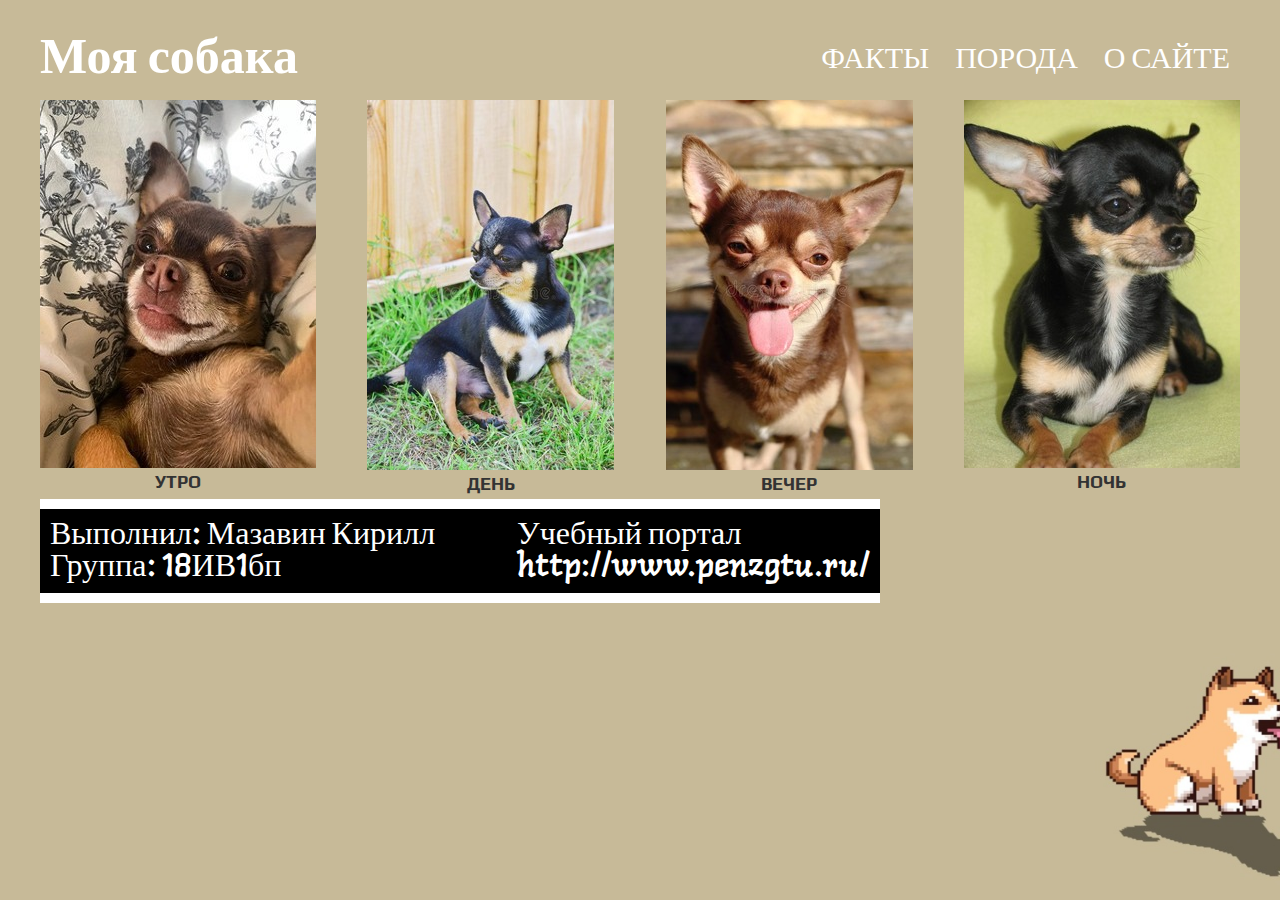
<file: index.html>
<DOCTYPE html>
<html lang="ru">
<head>
    <meta charset="UTF-8">
    <link rel="stylesheet" href="assets/css/style.css">
    <link rel="preconnect" href="https://fonts.gstatic.com">
<link href="https://fonts.googleapis.com/css2?family=Play:wght@400;700&display=swap" rel="stylesheet">
    <link rel="preconnect" href="https://fonts.gstatic.com">
<link href="https://fonts.googleapis.com/css2?family=Langar&display=swap" rel="stylesheet">
    <title>Mazavin K. 18IV1bp</title>
    </head>
    <body>
        
     <header class="header">
         <div class="container">
         <div class="header__inner">
                <div class="header__logo">Моя собака</div>
             
             <nav class="nav">
             <a class="nav__link" href="f.html">Факты</a>
             <a class="nav__link" href="g.html">Порода</a>
             <a class="nav__link" href="e.html">О сайте</a>
             </nav>
             </div>
             
             <div class="cts">
             <div class="ct__it">
             <div class="ct__img">
             <a href="a.html"><img src="assets/images/morning.jpg" alt=""></a>
             </div> 
             <div class="cts__text"> Утро</div>
             </div>
                 
             <div class="ct__it">
             <div class="ct__img">
             <a href="b.html"><img src="assets/images/day.jpg" alt=""></a>
             </div> 
             <div class="cts__text"> День</div>
             </div>    
                
             <div class="ct__it">
             <div class="ct__img">
             <a href="c.html"><img src="assets/images/evening.jpg" alt=""></a>
             </div> 
             <div class="cts__text"> Вечер</div>
             </div>
                     
             <div class="ct__it">
             <div class="ct__img">
             <a href="d.html"><img src="assets/images/night.jpg" alt=""></a>
             </div> 
             <div class="cts__text"> Ночь</div>
             </div> 
                 
             </div>
             
             <footer>
<div>
Выполнил: <span>Мазавин Кирилл</span>
Группа: <span> 18ИВ1бп </span>
</div>

<div>
Учебный портал <br /><a id="footer_href" href="http://www.penzgtu.ru/" style="color:#fff;text-decoration:none"
>http://www.penzgtu.ru/</a
>
</div>
</footer>
             
         </div>
        </header>   
    
<div class="intro"> 
    <div class="container">
    </div>
</div>
        
    </body>
    </html>
</file>
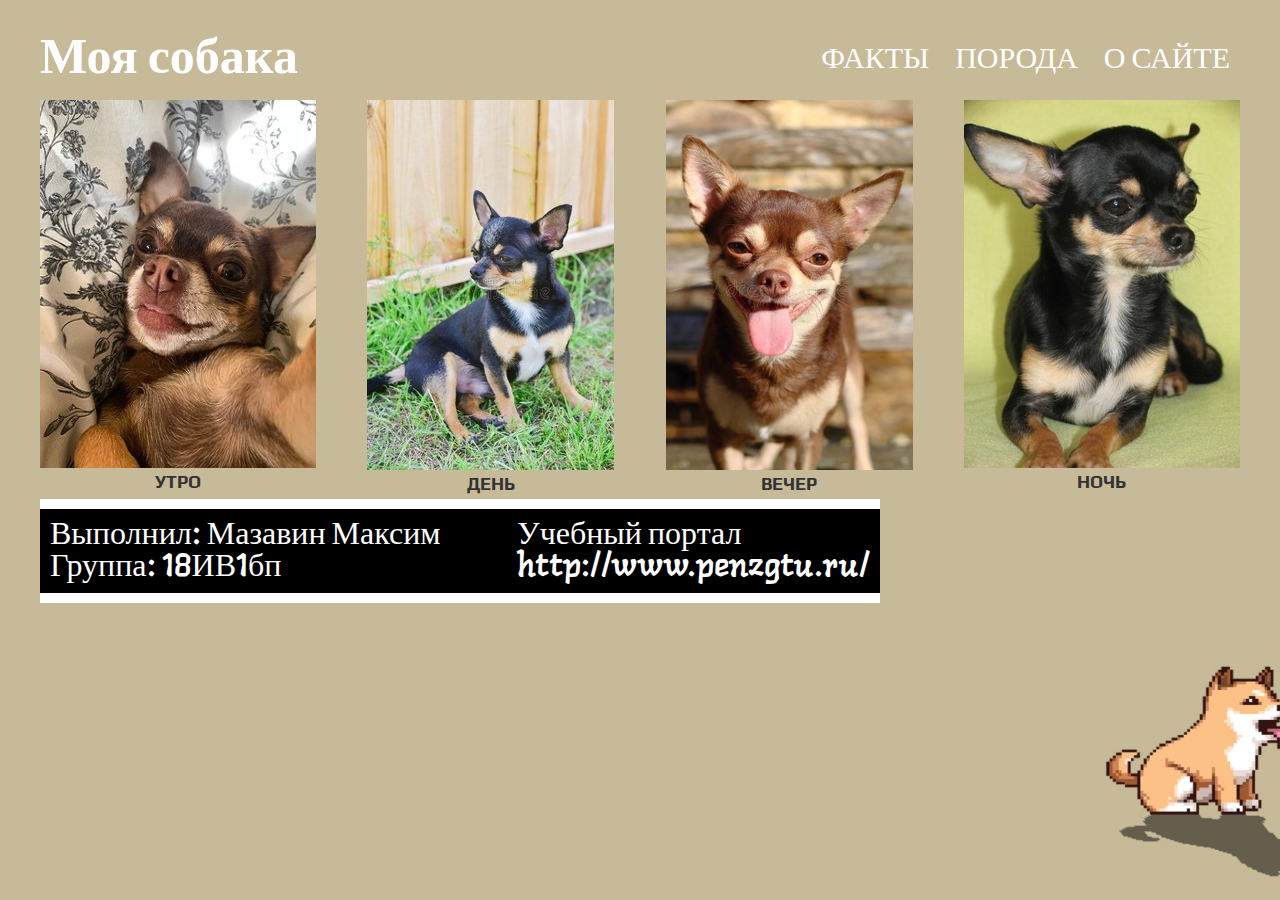
<file: dogich/index.html>
<DOCTYPE html>
<html lang="ru">
<head>
    <meta charset="UTF-8">
    <link rel="stylesheet" href="assets/css/style.css">
    <link rel="preconnect" href="https://fonts.gstatic.com">
<link href="https://fonts.googleapis.com/css2?family=Play:wght@400;700&display=swap" rel="stylesheet">
    <link rel="preconnect" href="https://fonts.gstatic.com">
<link href="https://fonts.googleapis.com/css2?family=Langar&display=swap" rel="stylesheet">
    <title>Mazavin K. 18IV1bp</title>
    </head>
    <body>
        
     <header class="header">
         <div class="container">
         <div class="header__inner">
                <div class="header__logo">Моя собака</div>
             
             <nav class="nav">
             <a class="nav__link" href="f.html">Факты</a>
             <a class="nav__link" href="g.html">Порода</a>
             <a class="nav__link" href="e.html">О сайте</a>
             </nav>
             </div>
             
             <div class="cts">
             <div class="ct__it">
             <div class="ct__img">
             <a href="a.html"><img src="assets/images/morning.jpg" alt=""></a>
             </div> 
             <div class="cts__text"> Утро</div>
             </div>
                 
             <div class="ct__it">
             <div class="ct__img">
             <a href="b.html"><img src="assets/images/day.jpg" alt=""></a>
             </div> 
             <div class="cts__text"> День</div>
             </div>    
                
             <div class="ct__it">
             <div class="ct__img">
             <a href="c.html"><img src="assets/images/evening.jpg" alt=""></a>
             </div> 
             <div class="cts__text"> Вечер</div>
             </div>
                     
             <div class="ct__it">
             <div class="ct__img">
             <a href="d.html"><img src="assets/images/night.jpg" alt=""></a>
             </div> 
             <div class="cts__text"> Ночь</div>
             </div> 
                 
             </div>
             
             <footer>
<div>
Выполнил: <span>Мазавин Максим</span>
Группа: <span> 18ИВ1бп </span>
</div>

<div>
Учебный портал <br /><a id="footer_href" href="http://www.penzgtu.ru/" style="color:#fff;text-decoration:none"
>http://www.penzgtu.ru/</a
>
</div>
</footer>
             
         </div>
        </header>   
    
<div class="intro"> 
    <div class="container">
    </div>
</div>
        
    </body>
    </html>
</file>
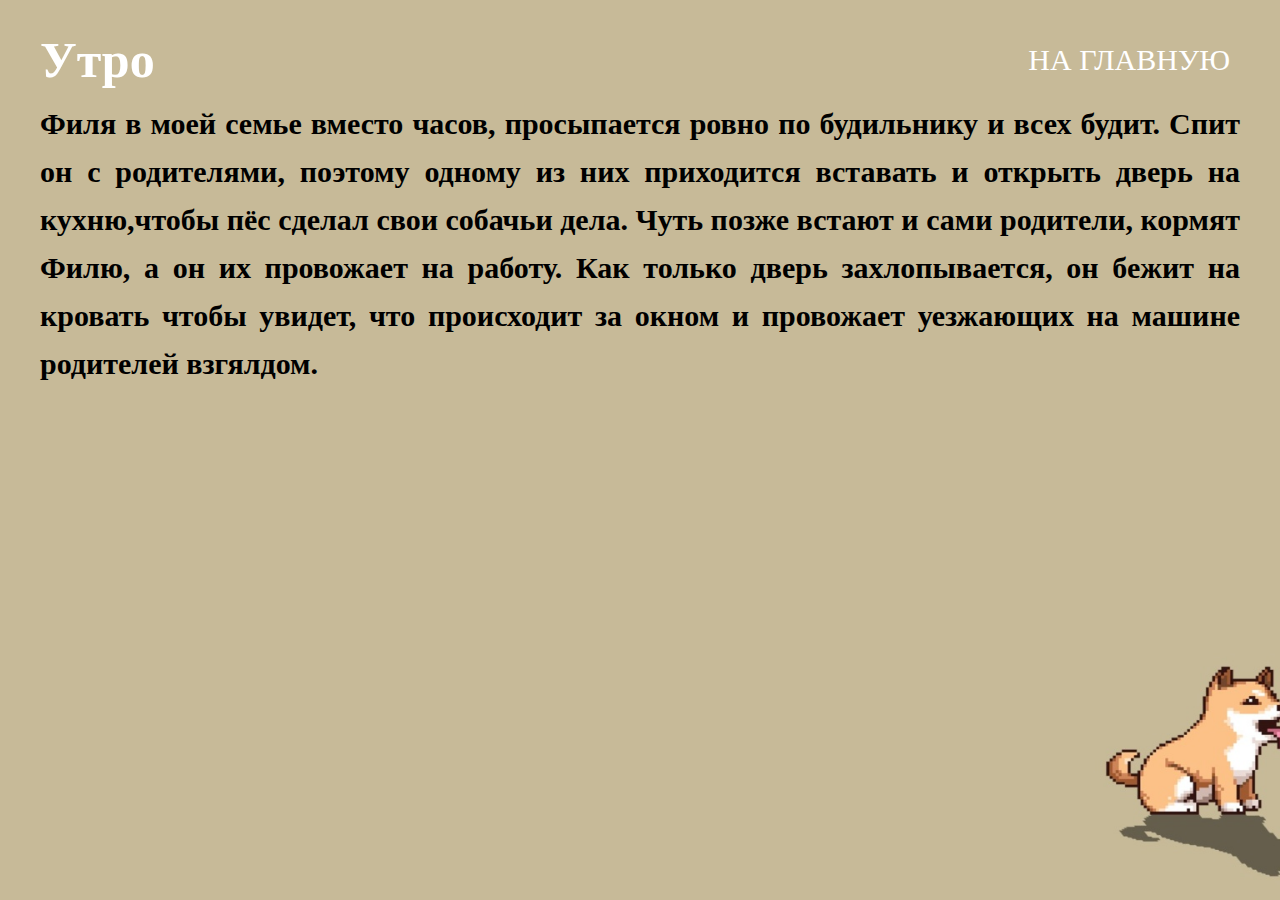
<file: a.html>
<DOCTYPE html>
<html lang="ru">
<head>
    <meta charset="UTF-8">
    <link rel="stylesheet" href="assets/css/style.css">
    <link rel="preconnect" href="https://fonts.gstatic.com">
<link href="https://fonts.googleapis.com/css2?family=Play:wght@400;700&display=swap" rel="stylesheet">
    <title>Утро</title>
    </head>
    <body>
        
     <header class="header">
         <div class="container">
         <div class="header__inner">
                <div class="header__logo">Утро</div>
             
             <nav class="nav">
             <a class="nav__link" href="index.html">На главную</a>
             </nav>
             </div>
             
             
             <div class="a_text">
<div style="color:black">
              <h1>Филя в моей семье вместо часов, просыпается ровно по будильнику и всех будит. Спит он с родителями, поэтому одному из них приходится вставать и открыть дверь на кухню,чтобы пёс сделал свои собачьи дела. Чуть позже встают и сами родители, кормят Филю, а он их провожает на работу. Как только дверь захлопывается, он бежит на кровать чтобы увидет,  что происходит за окном и провожает уезжающих на машине родителей взгялдом.
                 </h1>
               
                 
</div>
             
                 </div>
             
    
         </div>
        </header>   
    
<div class="intro"> 
    <div class="container">
    </div>
</div>
    </body>
    </html>
</file>
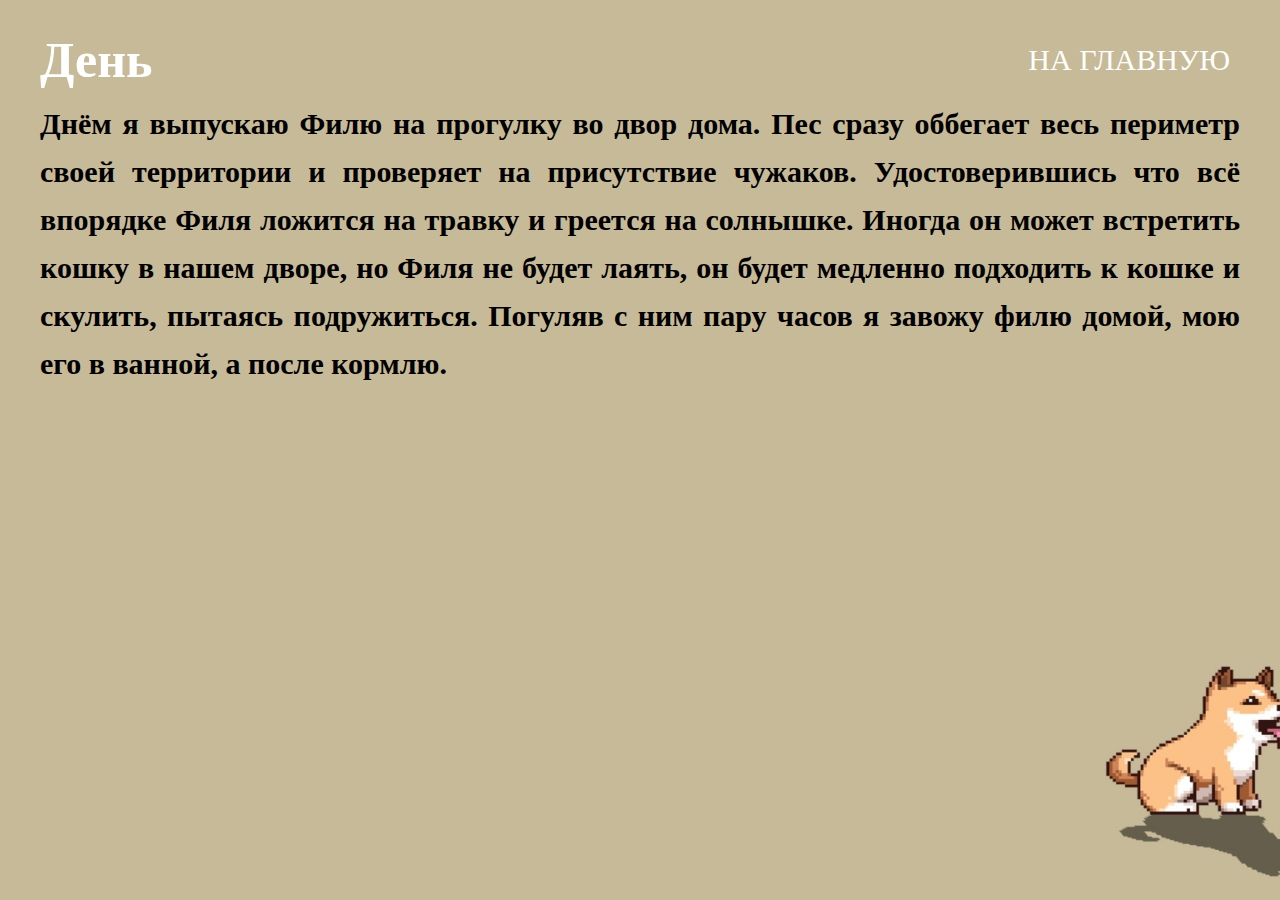
<file: b.html>
<DOCTYPE html>
<html lang="ru">
<head>
    <meta charset="UTF-8">
    <link rel="stylesheet" href="assets/css/style.css">
    <link rel="preconnect" href="https://fonts.gstatic.com">
<link href="https://fonts.googleapis.com/css2?family=Play:wght@400;700&display=swap" rel="stylesheet">
    <title>День</title>
    </head>
    <body>
        
     <header class="header">
         <div class="container">
         <div class="header__inner">
                <div class="header__logo">День</div>
             
             <nav class="nav">
             <a class="nav__link" href="index.html">На главную</a>
             </nav>
             </div>
             
             
             <div class="b_text">
            
            <div style="color:black">
              <h1>Днём я выпускаю Филю на прогулку во двор дома. Пес сразу оббегает весь периметр своей территории и проверяет на присутствие чужаков. Удостоверившись что всё впорядке Филя ложится на травку и греется на солнышке. Иногда он может встретить кошку в нашем дворе, но Филя не будет лаять, он будет медленно подходить к кошке и скулить, пытаясь подружиться. Погуляв с ним пару часов я завожу филю домой, мою его в ванной, а после кормлю.
                 </h1>
                 
                
                 
</div>
                 </div>
             
    
         </div>
        </header>   
    
<div class="intro"> 
    <div class="container">
    </div>
</div>
    </body>
    </html>
</file>
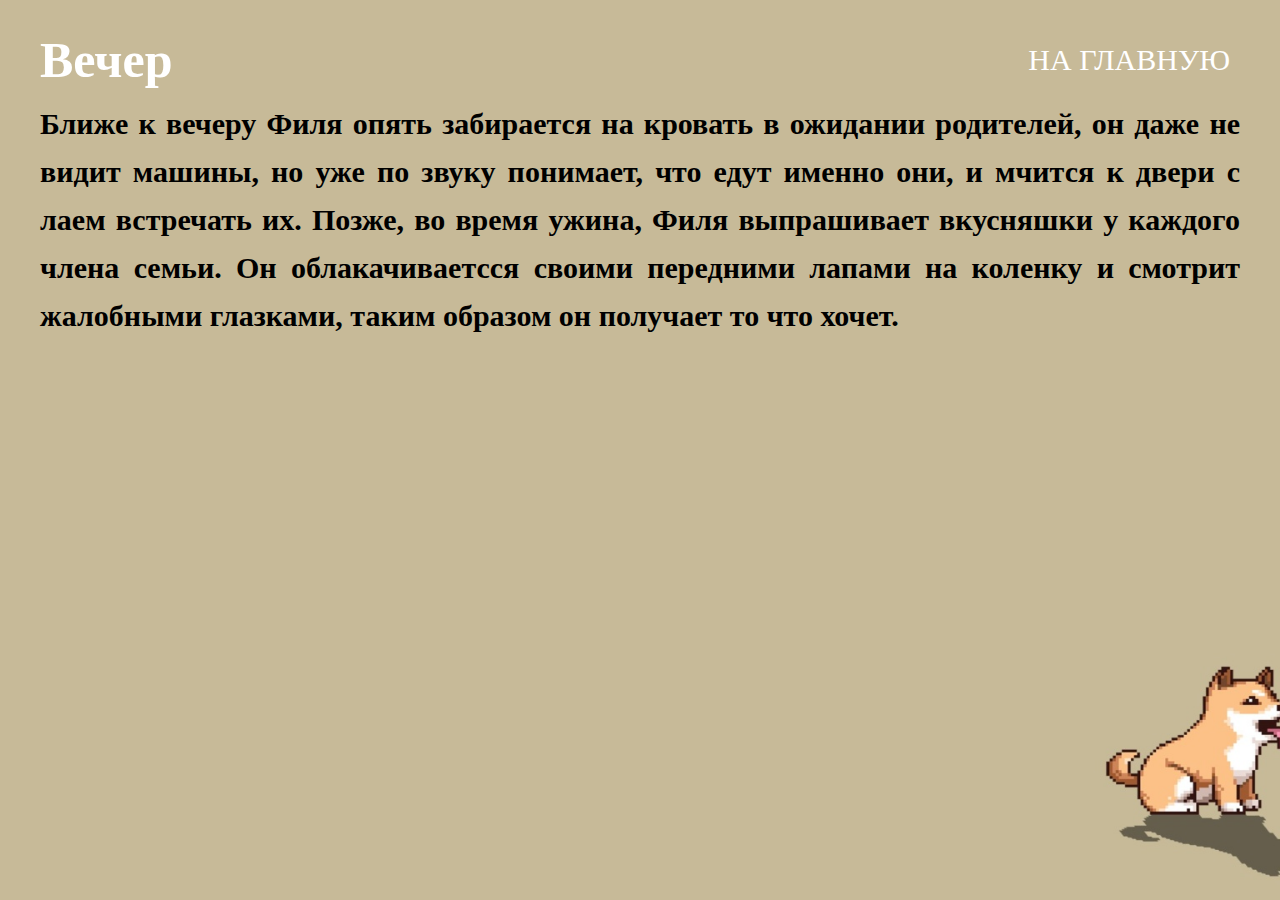
<file: c.html>
<DOCTYPE html>
<html lang="ru">
<head>
    <meta charset="UTF-8">
    <link rel="stylesheet" href="assets/css/style.css">
    <link rel="preconnect" href="https://fonts.gstatic.com">
<link href="https://fonts.googleapis.com/css2?family=Play:wght@400;700&display=swap" rel="stylesheet">
    <title>Вечер</title>
    </head>
    <body>
        
     <header class="header">
         <div class="container">
         <div class="header__inner">
                <div class="header__logo">Вечер</div>
             
             <nav class="nav">
             <a class="nav__link" href="index.html">На главную</a>
             </nav>
             </div>
             
             
             <div class="c_text">
            
          <div style="color:black">
              <h1>Ближе к вечеру Филя опять забирается на кровать в ожидании родителей, он даже не видит машины, но уже по звуку понимает, что едут именно они, и мчится к двери с лаем встречать их. Позже, во время ужина, Филя выпрашивает вкусняшки у каждого члена семьи. Он облакачиваетсся своими передними лапами на коленку и смотрит жалобными глазками, таким образом он получает то что хочет.
                 </h1>

                
                 
</div>
                 </div>
             
    
         </div>
        </header>   
    
<div class="intro"> 
    <div class="container">
    </div>
</div>
    </body>
    </html>
</file>
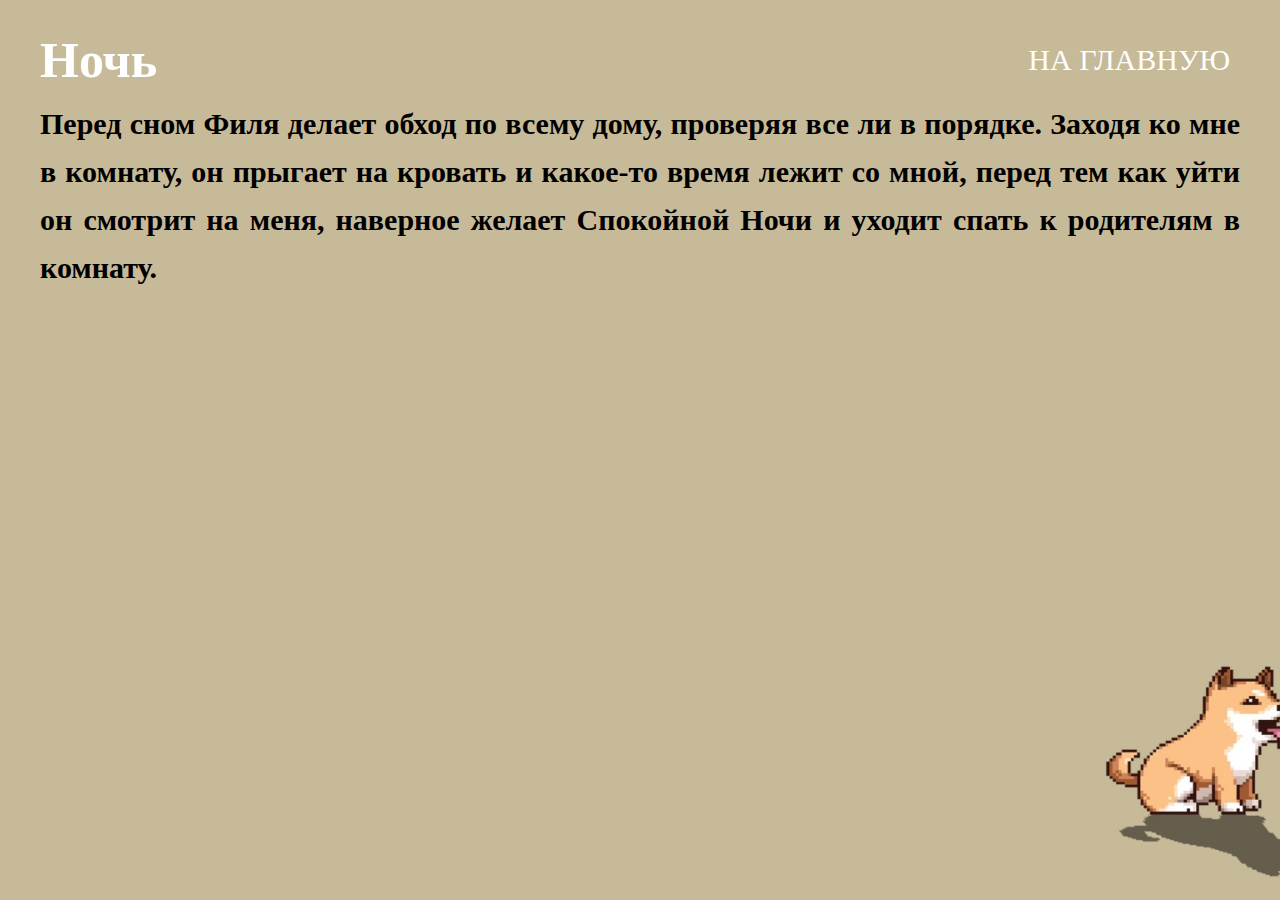
<file: d.html>
<DOCTYPE html>
<html lang="ru">
<head>
    <meta charset="UTF-8">
    <link rel="stylesheet" href="assets/css/style.css">
    <link rel="preconnect" href="https://fonts.gstatic.com">
<link href="https://fonts.googleapis.com/css2?family=Play:wght@400;700&display=swap" rel="stylesheet">
    <title>Ночь</title>
    </head>
    <body>
        
     <header class="header">
         <div class="container">
         <div class="header__inner">
                <div class="header__logo">Ночь</div>
             
             <nav class="nav">
             <a class="nav__link" href="index.html">На главную</a>
             </nav>
             </div>
             
             
             <div class="d_text">
            
     <div style="color:black">
              <h1>Перед сном Филя делает обход по всему дому, проверяя все ли в порядке. Заходя ко мне в комнату, он прыгает на кровать и какое-то время лежит со мной, перед тем как уйти он смотрит на меня, наверное желает Спокойной Ночи и уходит спать к родителям в комнату.
                 </h1>
                
</div>
                 </div>
             
    
         </div>
        </header>   
    
<div class="intro"> 
    <div class="container">
    </div>
</div>
    </body>
    </html>
</file>
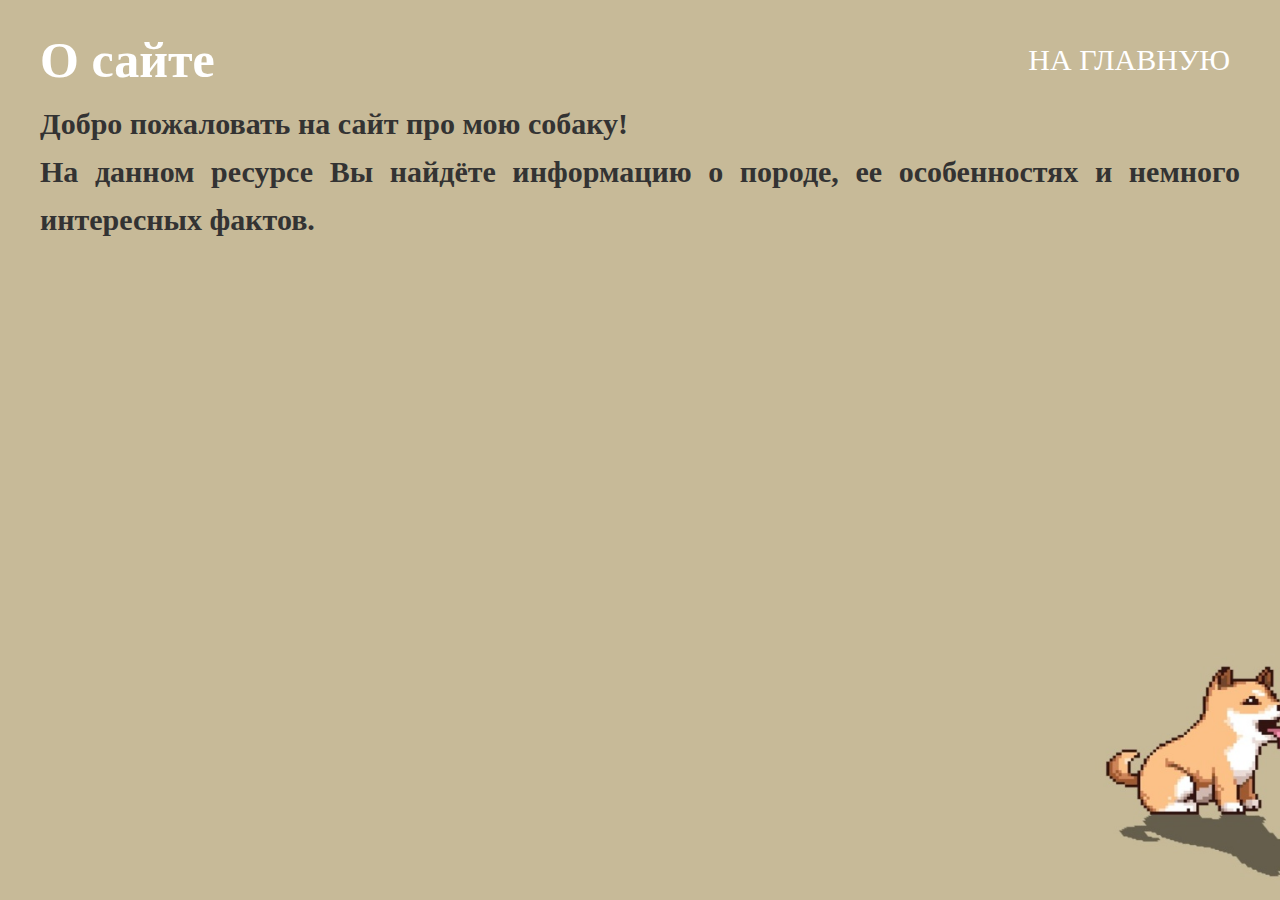
<file: e.html>
<DOCTYPE html>
<html lang="ru">
<head>
    <meta charset="UTF-8">
    <link rel="stylesheet" href="assets/css/style.css">
    <link rel="preconnect" href="https://fonts.gstatic.com">
<link href="https://fonts.googleapis.com/css2?family=Play:wght@400;700&display=swap" rel="stylesheet">
    <title>О сайте</title>
    </head>
    <body>
        
     <header class="header">
         <div class="container">
         <div class="header__inner">
                <div class="header__logo">О сайте</div>
             
             <nav class="nav">
             <a class="nav__link" href="index.html">На главную</a>
             </nav>
             </div>
             
             
             <div class="e_text">
            
              <h1> <div style="black">
 <h4> 
                 Добро пожаловать на сайт про мою собаку!
                 </h4> 
                
                   <h4>На данном ресурсе Вы найдёте информацию о породе, ее особенностях и немного интересных фактов.</h4> </div> 
                 </h1>
                 </div>
             
    
         </div>
        </header>   
    
<div class="intro"> 
    <div class="container">
    </div>
</div>
    </body>
    </html>
</file>
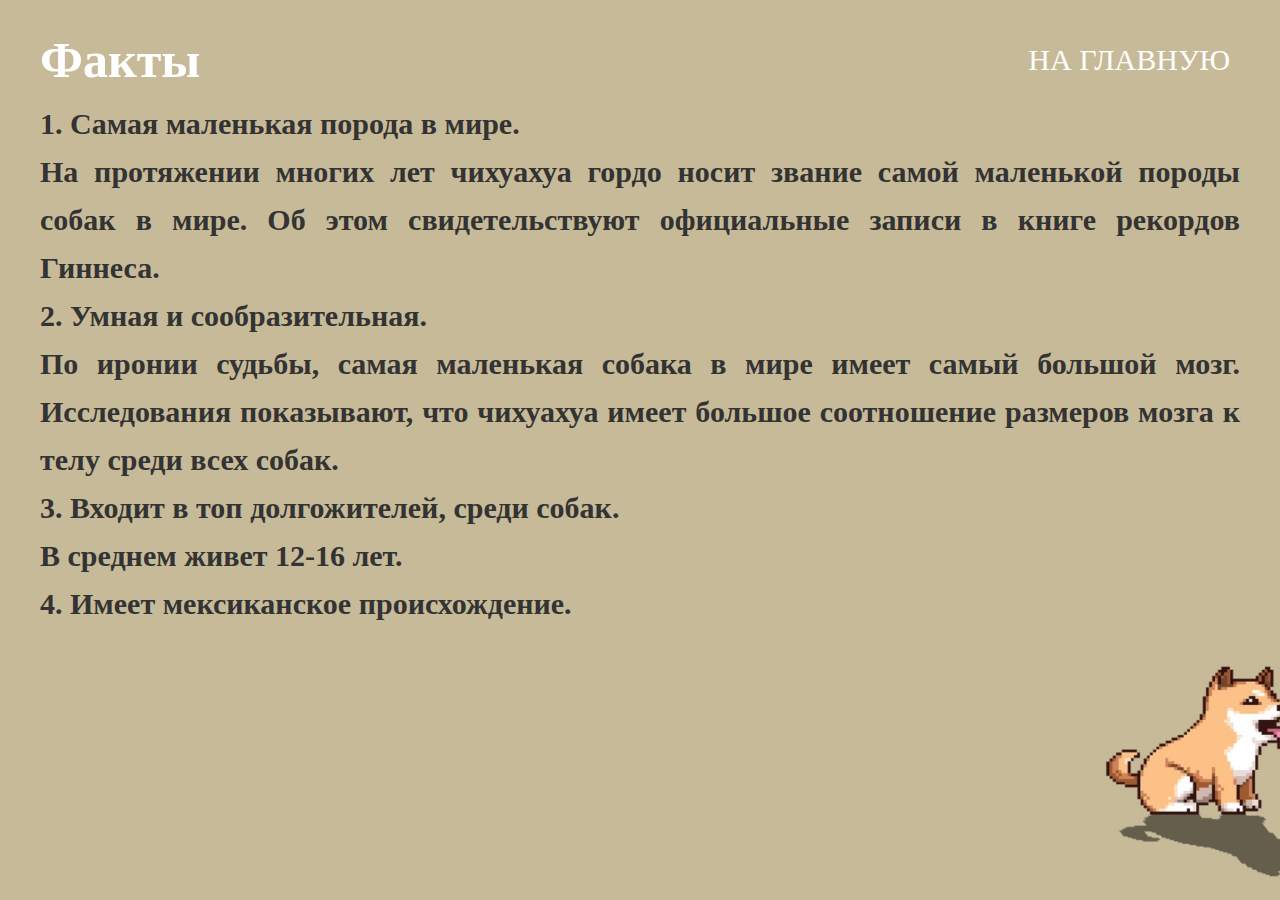
<file: f.html>
<DOCTYPE html>
<html lang="ru">
<head>
    <meta charset="UTF-8">
    <link rel="stylesheet" href="assets/css/style.css">
    <link rel="preconnect" href="https://fonts.gstatic.com">
<link href="https://fonts.googleapis.com/css2?family=Play:wght@400;700&display=swap" rel="stylesheet">
    <title>Факты</title>
    </head>
    <body>
        
     <header class="header">
         <div class="container">
         <div class="header__inner">
                <div class="header__logo">Факты</div>
             
             <nav class="nav">
             <a class="nav__link" href="index.html">На главную</a>
             </nav>
             </div>
             
             
             <div class="f_text">
            <div style="color:balck">
              <h1> 
                  1. Самая маленькая порода в мире. </h1>
<h1>На протяжении многих лет чихуахуа гордо носит звание самой маленькой породы собак в мире. Об этом свидетельствуют официальные записи в книге рекордов Гиннеса.
                  </h1>
                 <h1> 
                 2. Умная и сообразительная. </h1>
                 <h1>     По иронии судьбы, самая маленькая собака в мире имеет самый большой мозг. Исследования показывают, что чихуахуа имеет большое соотношение размеров мозга к телу среди всех собак. 
                 </h1>
                 <h1> 
                 3. Входит в топ долгожителей, среди собак.
                   <h1>  В среднем живет 12-16 лет.</h1>
                 </h1>
                 <h1> 
                 4. Имеет мексиканское происхождение.
                 </h1>
                
                    </div>

                 </div>
             
    
         </div>
        </header>   
    
<div class="intro"> 
    <div class="container">
    </div>
</div>
    </body>
    </html>
</file>
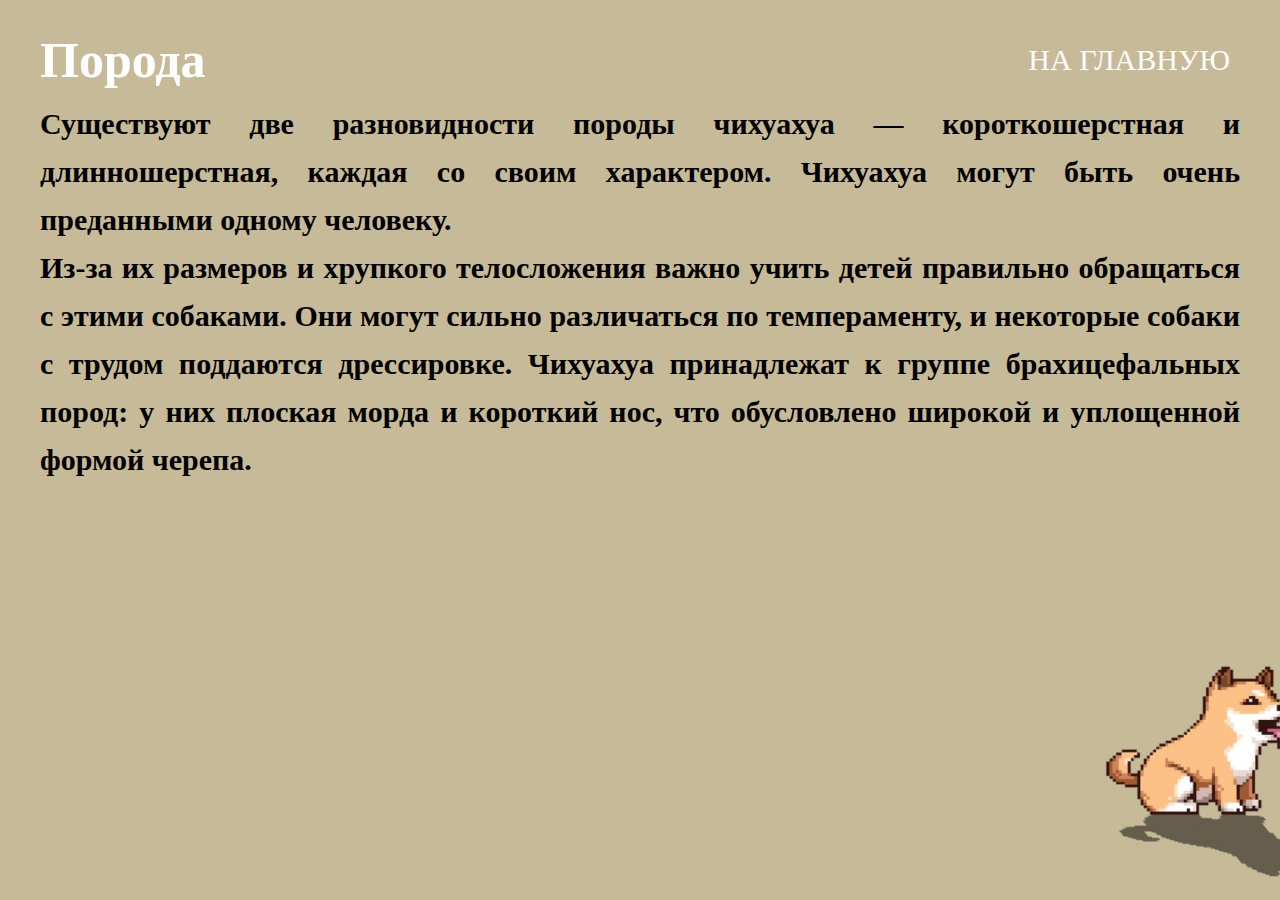
<file: g.html>
<DOCTYPE html>
<html lang="ru">
<head>
    <meta charset="UTF-8">
    <link rel="stylesheet" href="assets/css/style.css">
    <link rel="preconnect" href="https://fonts.gstatic.com">
<link href="https://fonts.googleapis.com/css2?family=Play:wght@400;700&display=swap" rel="stylesheet">
    <title>Порода</title>
    </head>
    <body>
        
     <header class="header">
         <div class="container">
         <div class="header__inner">
                <div class="header__logo">Порода</div>
             
             <nav class="nav">
             <a class="nav__link" href="index.html">На главную</a>
             </nav>
             </div>
             
             
             <div class="g_text">
            
              
                 <div style="color:black"><h1>Существуют две разновидности породы чихуахуа — короткошерстная и длинношерстная, каждая со своим характером. Чихуахуа могут быть очень преданными одному человеку.</h1>

<h1>Из-за их размеров и хрупкого телосложения важно учить детей правильно обращаться с этими собаками. Они могут сильно различаться по темпераменту, и некоторые собаки с трудом поддаются дрессировке.
Чихуахуа принадлежат к группе брахицефальных пород: у них плоская морда и короткий нос, что обусловлено широкой и уплощенной формой черепа. </h1></div>
                
                 </div>
             
    
         </div>
        </header>   
    
<div class="intro"> 
    <div class="container">
    </div>
</div>
    </body>
    </html>
</file>
<file: assets/css/style.css>
body {
    margin: 0;
    font-family: 'Langar', cursive;
    
    font-size: 15px;
    line-height: 1.6;
    color: #333;
}

*,
*:before,
*:after{
    box-sizing: border-box;
}

h1, h2, h3, h4, h5, h6 {
    margin: 0;
}

/*container*/
.container {
    width: 100%;
    max-width: 1200px;
    margin: 0 auto;
}

/*intro*/
.intro{
    width: 100%;
    height: 100vh;
    
    background: 
    url("../images/intro.jpg")
    center no-repeat;
    -webkit-background-size:
    cover;
    background-size: cover;
}

/*header*/
.header {
    width: 100%;
    padding-top: 20px;
    
position: absolute;
  top: 0;
  left: 0;
  right: 0;
z-index: 1000%;
    
}

.header__inner{
    display: flex;
    justify-content: space-between;
    align-items: center;
}

.header__logo{
    font-size: 50px;
    font-weight: 700;
    color: #fff;
}

.nav{
    font-size: 30px;
    text-transform: uppercase;
}

.nav__link{
    display: inline-block;
    vertical-align: top;
    margin: 0 10px;
    position: relative;
    
color: #fff;
text-decoration: none;
    
transform: color .1s linear;
}

.nav__link:after{
    content: "";
    display: block;
    width: 100%;
    height: 3px;
    
    background-color: black;
    opacity: 0;
    
    position: absolute;
    top: 100%;
    left: 0;
    z-index: 1;
    
    transition: opacity .1s liner;
}

.nav__link:hover{
    color: black;
}

.nav__link:hover:after {
    display: block;
    opacity: 1;
}

/*cts*/
.cts{
    display: flex;
    justify-content: space-between;
}

.cts__it{
    width: 30%;
}

.ct__it:hover .ct__img img{
    transform: translate3d(-10px, -10px, 0);
}

.ct__it:hover .ct__img img{
    opacity: .3;
    
}

.ct__img{
    background: linear-gradient(to bottom, black, white);
    
    transition: transform .2s linear;
}

.cts__img img{
    transition: opacity .1s linear;
    
}
.cts__text {
    font-size: 18px;
    font-family: 'Play', sans-serif;
    color: #black;
    text-transform: uppercase;
    font-weight: 700;
    text-align: center;
}

.a_text{
    text-align: justify;
}

.b_text{
    text-align: justify;
}

.c_text{
    text-align: justify;
}

.d_text{
    text-align: justify;
}

.e_text{
    text-align: justify;
}

.f_text{
    text-align: justify;
}

.g_text{
    text-align: justify;
}

footer {
display: flex;
align-items: center;
position: relative;
width:70%;
color:#fff;

padding: 10px;
background-color: black;
border-top: 10px solid #fff;
border-bottom: 10px solid #fff;
height: 100 px;
font-size: 32px;
line-height: 1;
}
</file>
<file: dogich/assets/css/style.css>
body {
    margin: 0;
    font-family: 'Langar', cursive;
    
    font-size: 15px;
    line-height: 1.6;
    color: #333;
}

*,
*:before,
*:after{
    box-sizing: border-box;
}

h1, h2, h3, h4, h5, h6 {
    margin: 0;
}

/*container*/
.container {
    width: 100%;
    max-width: 1200px;
    margin: 0 auto;
}

/*intro*/
.intro{
    width: 100%;
    height: 100vh;
    
    background: 
    url("../images/intro.jpg")
    center no-repeat;
    -webkit-background-size:
    cover;
    background-size: cover;
}

/*header*/
.header {
    width: 100%;
    padding-top: 20px;
    
position: absolute;
  top: 0;
  left: 0;
  right: 0;
z-index: 1000%;
    
}

.header__inner{
    display: flex;
    justify-content: space-between;
    align-items: center;
}

.header__logo{
    font-size: 50px;
    font-weight: 700;
    color: #fff;
}

.nav{
    font-size: 30px;
    text-transform: uppercase;
}

.nav__link{
    display: inline-block;
    vertical-align: top;
    margin: 0 10px;
    position: relative;
    
color: #fff;
text-decoration: none;
    
transform: color .1s linear;
}

.nav__link:after{
    content: "";
    display: block;
    width: 100%;
    height: 3px;
    
    background-color: black;
    opacity: 0;
    
    position: absolute;
    top: 100%;
    left: 0;
    z-index: 1;
    
    transition: opacity .1s liner;
}

.nav__link:hover{
    color: black;
}

.nav__link:hover:after {
    display: block;
    opacity: 1;
}

/*cts*/
.cts{
    display: flex;
    justify-content: space-between;
}

.cts__it{
    width: 30%;
}

.ct__it:hover .ct__img img{
    transform: translate3d(-10px, -10px, 0);
}

.ct__it:hover .ct__img img{
    opacity: .3;
    
}

.ct__img{
    background: linear-gradient(to bottom, black, white);
    
    transition: transform .2s linear;
}

.cts__img img{
    transition: opacity .1s linear;
    
}
.cts__text {
    font-size: 18px;
    font-family: 'Play', sans-serif;
    color: #black;
    text-transform: uppercase;
    font-weight: 700;
    text-align: center;
}

.a_text{
    text-align: justify;
}

.b_text{
    text-align: justify;
}

.c_text{
    text-align: justify;
}

.d_text{
    text-align: justify;
}

.e_text{
    text-align: justify;
}

.f_text{
    text-align: justify;
}

.g_text{
    text-align: justify;
}

footer {
display: flex;
align-items: center;
position: relative;
width:70%;
color:#fff;

padding: 10px;
background-color: black;
border-top: 10px solid #fff;
border-bottom: 10px solid #fff;
height: 100 px;
font-size: 32px;
line-height: 1;
}
</file>
